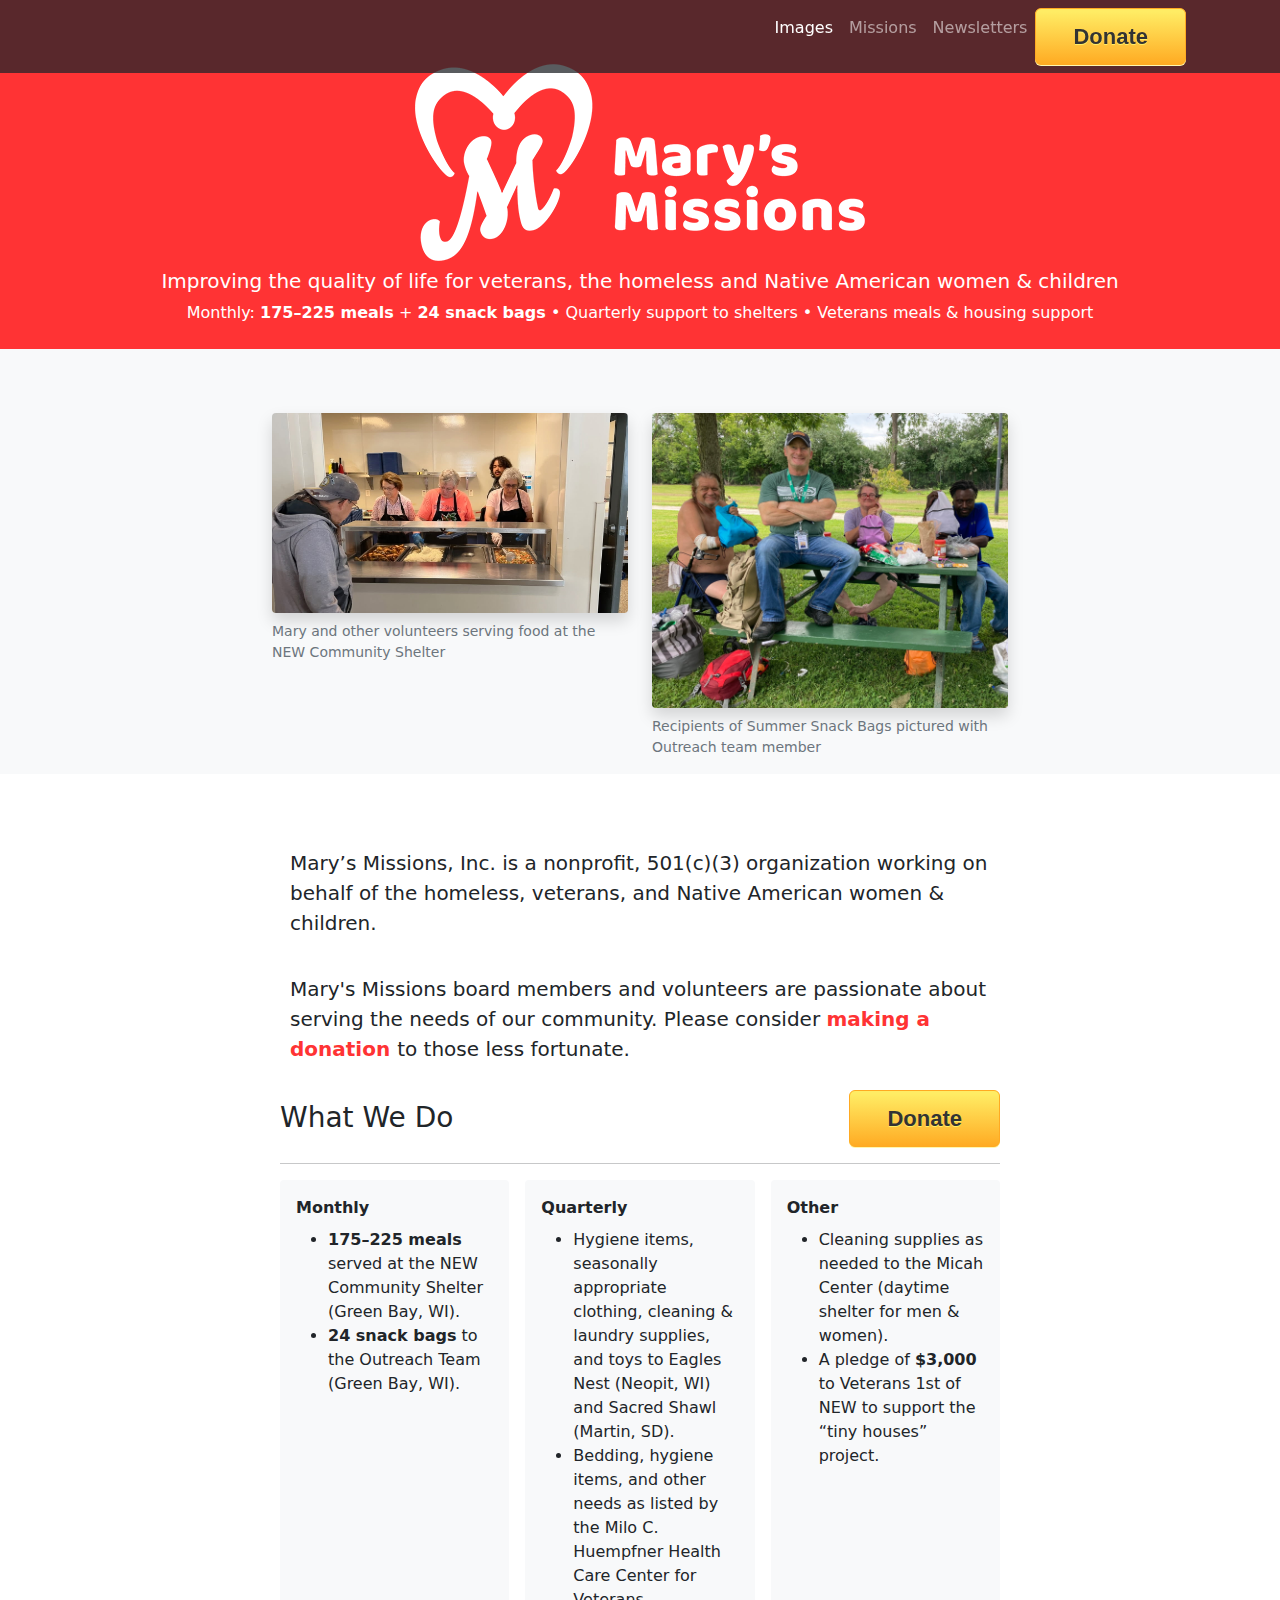
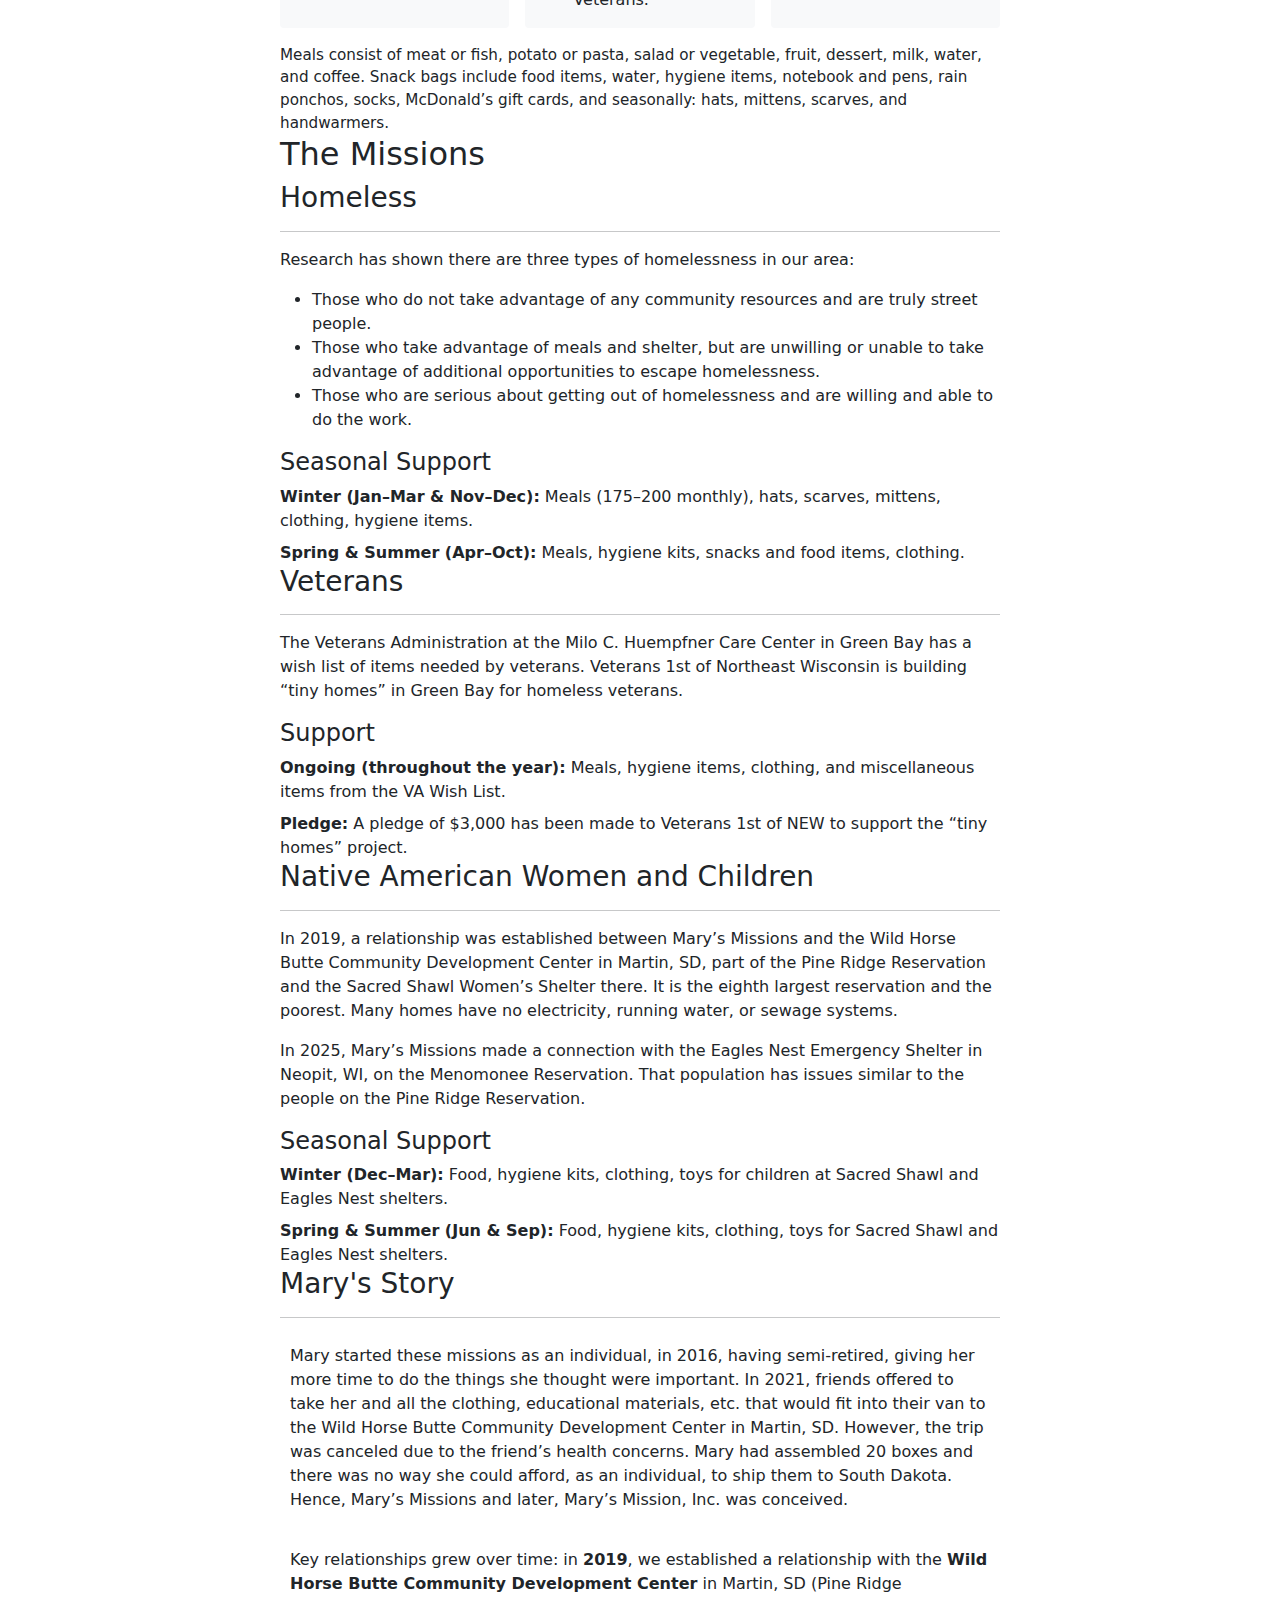
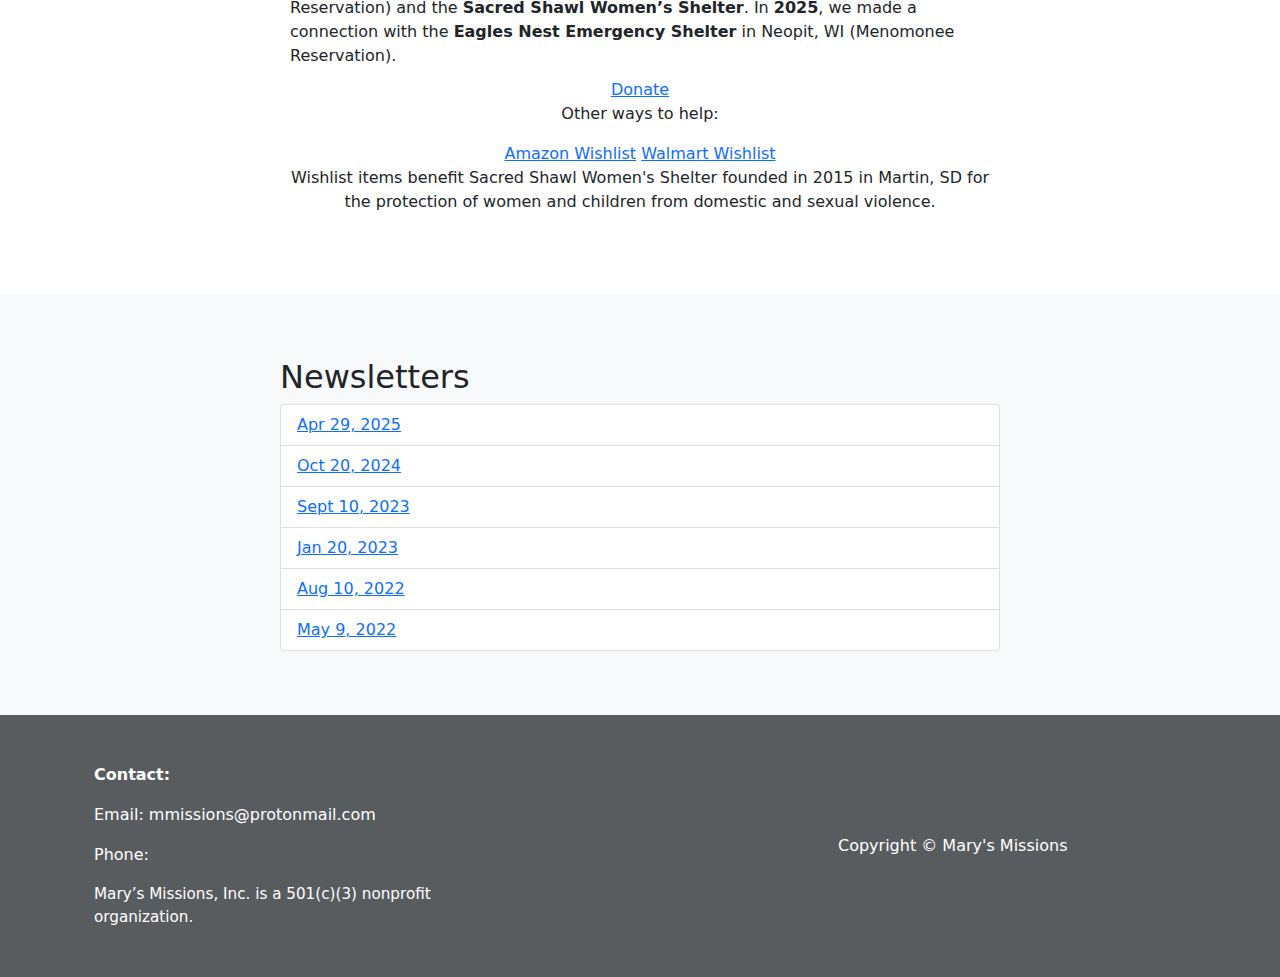
<file: index.html>
<!DOCTYPE html>
<html lang="en">
  <head>
    <meta charset="utf-8" />
    <meta name="viewport" content="width=device-width, initial-scale=1, shrink-to-fit=no" />
    <meta
      name="description"
      content="Improving the quality of life for veterans, the homeless and Native American women & children"
    />
    <title>Mary's Missions</title>
    <link rel="icon" type="image/x-icon" href="images/favicon.ico" />
    <!-- Core theme CSS (includes Bootstrap)-->
    <link href="css/styles.css" rel="stylesheet" />
  </head>
  <body id="page-top">
    <!-- Navigation-->
    <nav class="navbar navbar-expand-lg navbar-dark bg-dark fixed-top" id="mainNav">
      <div class="container px-4">
        <button
          class="navbar-toggler ms-auto"
          type="button"
          data-bs-toggle="collapse"
          data-bs-target="#navbarResponsive"
          aria-controls="navbarResponsive"
          aria-expanded="false"
          aria-label="Toggle navigation"
        >
          <span class="navbar-toggler-icon"></span>
        </button>
        <div class="collapse navbar-collapse" id="navbarResponsive">
          <ul class="navbar-nav text-end ms-auto">
            <li class="nav-item"><a class="nav-link" href="#images">Images</a></li>
            <li class="nav-item"><a class="nav-link" href="#missions">Missions</a></li>
            <li class="nav-item"><a class="nav-link" href="#newsletters">Newsletters</a></li>
            <li class="nav-item">
              <a
                href="https://www.paypal.com/donate/?hosted_button_id=6MADBJJNR4MZS"
                class="donateBtn"
                target="_blank"
                rel="noopener noreferrer"
                >Donate</a
              >
            </li>
          </ul>
        </div>
      </div>
    </nav>

    <!-- Header-->
    <header class="text-white" style="background-color: #ff3334">
      <div class="container px-4 text-center">
        <picture>
          <source srcset="images/v_logo_t.png" media="(max-width: 600px)" />
          <source srcset="images/h_logo_t.png" />
          <img src="images/h_logo_t.png" class="pb-2" alt="Mary's Missions logo" />
        </picture>

        <h1 class="lead">
          Improving the quality of life for veterans, the homeless and Native American women &amp; children
        </h1>

        <!-- Quick impact strip -->
        <p class="mb-0 mt-2" style="font-size: 1rem;">
          Monthly: <strong>175–225 meals</strong> + <strong>24 snack bags</strong> • Quarterly support to shelters • Veterans meals & housing support
        </p>
      </div>
    </header>

    <!-- Images section -->
    <section class="bg-light pb-0" id="images">
      <div class="container">
        <div class="row justify-content-center">
          <div class="col-md-2"></div>

          <div class="col-md-4">
            <figure class="figure">
              <img
  src="images/volunteers.jpg"
  class="shadow figure-img img-fluid rounded fixed-img"
  alt="Mary and other volunteers serving food at the NEW Community Shelter"
/>

              <figcaption class="figure-caption">
                Mary and other volunteers serving food at the NEW Community Shelter
              </figcaption>
            </figure>
          </div>

          <div class="col-md-4">
            <figure class="figure">
				 <img
				  src="images/recipient-snackbag.jpg"
				  class="shadow figure-img img-fluid rounded fixed-img"
				  alt="Recipients of summer snack bags with an outreach team member"
				/>
              <figcaption class="figure-caption">
                Recipients of Summer Snack Bags pictured with Outreach team member
              </figcaption>
            </figure>
          </div>

          <div class="col-md-2"></div>
        </div>
      </div>
    </section>

    <!-- Missions section-->
    <section id="missions">
      <div class="container px-4">
        <div class="row gx-4 justify-content-center">
          <div class="col-lg-8">

            <p class="lead" style="padding: 10px">
              Mary’s Missions, Inc. is a nonprofit, 501(c)(3) organization working on behalf of the homeless,
              veterans, and Native American women &amp; children.
            </p>

            <p class="lead" style="padding: 10px;">
                  Mary's Missions board members and volunteers are passionate about serving the needs of our community.
                  Please consider
                  <a
                    href="https://www.paypal.com/donate/?hosted_button_id=6MADBJJNR4MZS"
                    style="color:#ff3334; text-decoration:none; font-weight:600;"
                    target="_blank"
                    rel="noopener noreferrer"
                  >
                    making a donation
                  </a>
                  to those less fortunate.
                </p>


            <!-- Quick Read / What We Do (skim-first) -->
            <div class="mission-card">
              <div class="d-flex justify-content-between align-items-center flex-wrap gap-2">
                <h3 class="mb-0">What We Do</h3>
                <a
                  href="https://www.paypal.com/donate/?hosted_button_id=6MADBJJNR4MZS"
                  class="donateBtn"
                  target="_blank"
                  rel="noopener noreferrer"
                  >Donate</a
                >
              </div>
              <hr />

              <div class="row g-3">
                <div class="col-md-4">
                  <div class="p-3 h-100 bg-light rounded">
                    <p class="mb-2"><strong>Monthly</strong></p>
                    <ul class="mb-0">
                      <li><strong>175–225 meals</strong> served at the NEW Community Shelter (Green Bay, WI).</li>
                      <li><strong>24 snack bags</strong> to the Outreach Team (Green Bay, WI).</li>
                    </ul>
                  </div>
                </div>

                <div class="col-md-4">
                  <div class="p-3 h-100 bg-light rounded">
                    <p class="mb-2"><strong>Quarterly</strong></p>
                    <ul class="mb-0">
                      <li>Hygiene items, seasonally appropriate clothing, cleaning &amp; laundry supplies, and toys to Eagles Nest (Neopit, WI) and Sacred Shawl (Martin, SD).</li>
                      <li>Bedding, hygiene items, and other needs as listed by the Milo C. Huempfner Health Care Center for Veterans.</li>
                    </ul>
                  </div>
                </div>

                <div class="col-md-4">
                  <div class="p-3 h-100 bg-light rounded">
                    <p class="mb-2"><strong>Other</strong></p>
                    <ul class="mb-0">
                      <li>Cleaning supplies as needed to the Micah Center (daytime shelter for men &amp; women).</li>
                      <li>A pledge of <strong>$3,000</strong> to Veterans 1st of NEW to support the “tiny houses” project.</li>
                    </ul>
                  </div>
                </div>
              </div>

              <p class="mt-3 mb-0" style="font-size: 0.95rem;">
                Meals consist of meat or fish, potato or pasta, salad or vegetable, fruit, dessert, milk, water, and coffee.
                Snack bags include food items, water, hygiene items, notebook and pens, rain ponchos, socks, McDonald’s gift cards, and seasonally: hats, mittens, scarves, and handwarmers.
              </p>
            </div>

            <h2>The Missions</h2>
            <!-- Homeless -->
            <div class="mission-card">
              <h3><i class="bi bi-house-fill"></i> Homeless <span style="font-weight: normal;"></span></h3>
              <hr />

              <p>Research has shown there are three types of homelessness in our area:</p>
              <ul>
                <li>Those who do not take advantage of any community resources and are truly street people.</li>
                <li>Those who take advantage of meals and shelter, but are unwilling or unable to take advantage of additional opportunities to escape homelessness.</li>
                <li>Those who are serious about getting out of homelessness and are willing and able to do the work.</li>
              </ul>

              <h4>Seasonal Support</h4>
              <p class="mb-2"><strong>Winter (Jan–Mar &amp; Nov–Dec):</strong> Meals (175–200 monthly), hats, scarves, mittens, clothing, hygiene items.</p>
              <p class="mb-0"><strong>Spring &amp; Summer (Apr–Oct):</strong> Meals, hygiene kits, snacks and food items, clothing.</p>
            </div>

            <!-- Veterans -->
            <div class="mission-card">
              <h3><i class="bi bi-person-badge-fill"></i> Veterans</h3>
              <hr />

              <p class="mb-3">
                The Veterans Administration at the Milo C. Huempfner Care Center in Green Bay has a wish list of items needed by veterans.
                Veterans 1st of Northeast Wisconsin is building “tiny homes” in Green Bay for homeless veterans.
              </p>

              <h4>Support</h4>
              <p class="mb-2"><strong>Ongoing (throughout the year):</strong> Meals, hygiene items, clothing, and miscellaneous items from the VA Wish List.</p>
              <p class="mb-0"><strong>Pledge:</strong> A pledge of $3,000 has been made to Veterans 1st of NEW to support the “tiny homes” project.</p>

            </div>

            <!-- Native American Women and Children -->
            <div class="mission-card">
              <h3><i class="bi bi-heart-fill"></i> Native American Women and Children <span style="font-weight: normal;"></span></h3>
              <hr />

              <p>
                In 2019, a relationship was established between Mary’s Missions and the Wild Horse Butte Community Development Center in Martin, SD,
                part of the Pine Ridge Reservation and the Sacred Shawl Women’s Shelter there. It is the eighth largest reservation and the poorest.
                Many homes have no electricity, running water, or sewage systems.
              </p>

              <p class="mb-3">
                In 2025, Mary’s Missions made a connection with the Eagles Nest Emergency Shelter in Neopit, WI, on the Menomonee Reservation.
                That population has issues similar to the people on the Pine Ridge Reservation.
              </p>

              <h4>Seasonal Support</h4>
              <p class="mb-2"><strong>Winter (Dec–Mar):</strong> Food, hygiene kits, clothing, toys for children at Sacred Shawl and Eagles Nest shelters.</p>
              <p class="mb-0"><strong>Spring &amp; Summer (Jun &amp; Sep):</strong> Food, hygiene kits, clothing, toys for Sacred Shawl and Eagles Nest shelters.</p>
            </div>

            <!-- Mary's Story -->
            <div class="mission-card">
              <h3>Mary's Story</h3>
              <hr />

              <p style="padding: 10px;">
                Mary started these missions as an individual, in 2016, having semi-retired, giving her more time
to do the things she thought were important. In 2021, friends offered to take her and all the
clothing, educational materials, etc. that would fit into their van to the Wild Horse Butte
Community Development Center in Martin, SD. However, the trip was canceled due to the
friend’s health concerns. Mary had assembled 20 boxes and there was no way she could afford,
as an individual, to ship them to South Dakota. Hence, Mary’s Missions and later, Mary’s
Mission, Inc. was conceived.
              </p>

              <p style="padding: 10px;" class="mb-0">
                Key relationships grew over time: in <strong>2019</strong>, we established a relationship with the
                <strong>Wild Horse Butte Community Development Center</strong> in Martin, SD (Pine Ridge Reservation) and the
                <strong>Sacred Shawl Women’s Shelter</strong>. In <strong>2025</strong>, we made a connection with the
                <strong>Eagles Nest Emergency Shelter</strong> in Neopit, WI (Menomonee Reservation).
              </p>
            </div>

          </div>
        </div>
      </div>

      <div class="container px-4">
        <div class="row gx-4 justify-content-center">
          <div class="col-lg-8 text-center">
            <!-- Donate Button -->
            <a
              href="https://www.paypal.com/donate/?hosted_button_id=6MADBJJNR4MZS"
              class="bigdonateBtn"
              target="_blank"
              rel="noopener noreferrer"
              >Donate</a
            >

            <!-- Caption for other ways to help -->
            <p class="caption-help">Other ways to help:</p>

            <!-- Wishlist Buttons Container -->
            <div class="wishlist-btn-container">
              <!-- Amazon Wishlist Button -->
              <a
                href="https://www.amazon.com/hz/wishlist/ls/244W934XUDQ1N"
                class="wishlistBtn amazon"
                target="_blank"
                rel="noopener noreferrer"
                >Amazon Wishlist</a
              >
              <a
                href="https://www.walmart.com/registry/RR/2d42625e-af4d-4bcf-ad58-a68489e9f64a"
                class="wishlistBtn walmart"
                target="_blank"
                rel="noopener noreferrer"
                >Walmart Wishlist</a
              >
            </div>

            <!-- Wishlists Captions -->
            <p class="wishlist-caption">
              Wishlist items benefit Sacred Shawl Women's Shelter founded in 2015 in Martin, SD for the protection of women and children from domestic and sexual violence.
            </p>
          </div>
        </div>
      </div>
    </section>

    <!-- Newsletter section-->
    <section class="bg-light" id="newsletters">
      <div class="container px-4">
        <div class="row gx-4 justify-content-center">
          <div class="col-lg-8">
            <h2>Newsletters</h2>
            <ul class="list-group">
              <li class="list-group-item list-group-item-action">
                <a href="letters/2025_04_29.pdf" target="_blank" rel="noopener noreferrer">Apr 29, 2025</a>
              </li>
              <li class="list-group-item list-group-item-action">
                <a href="letters/2024_10_20.pdf" target="_blank" rel="noopener noreferrer">Oct 20, 2024</a>
              </li>
              <li class="list-group-item list-group-item-action">
                <a href="letters/2023_09_10.pdf" target="_blank" rel="noopener noreferrer">Sept 10, 2023</a>
              </li>
              <li class="list-group-item list-group-item-action">
                <a href="letters/2023_01_20.pdf" target="_blank" rel="noopener noreferrer">Jan 20, 2023</a>
              </li>
              <li class="list-group-item list-group-item-action">
                <a href="letters/2022_08_10.pdf" target="_blank" rel="noopener noreferrer">Aug 10, 2022</a>
              </li>
              <li class="list-group-item list-group-item-action">
                <a href="letters/2022_05_09.pdf" target="_blank" rel="noopener noreferrer">May 9, 2022</a>
              </li>
            </ul>
          </div>
        </div>
      </div>
    </section>

    <!-- Footer-->
    <footer class="py-5 bg-dark">
      <div class="container px-4">
        <div class="row align-items-center">
          <div class="col-md-4 m-0 text-white">
            <p class="font-weight-bold"><strong>Contact:</strong></p>
            <p>Email: mmissions@protonmail.com</p>
            <p>Phone: <span id="phone1"></span><span id="phone2"></span><span id="phone3"></span></p>
            <p class="mb-0" style="font-size: 0.95rem;">Mary’s Missions, Inc. is a 501(c)(3) nonprofit organization.</p>
          </div>
          <div class="col-md-4"></div>

          <div class="col-md-4 m-0 align-items-center text-white">
            <span>Copyright &copy; Mary's Missions</span>
          </div>
        </div>
      </div>
    </footer>

    <!-- Bootstrap core JS-->
    <script src="https://cdn.jsdelivr.net/npm/bootstrap@5.1.3/dist/js/bootstrap.bundle.min.js"></script>
    <!-- Core theme JS-->
    <script src="js/scripts.js"></script>
  </body>
</html>
</file>
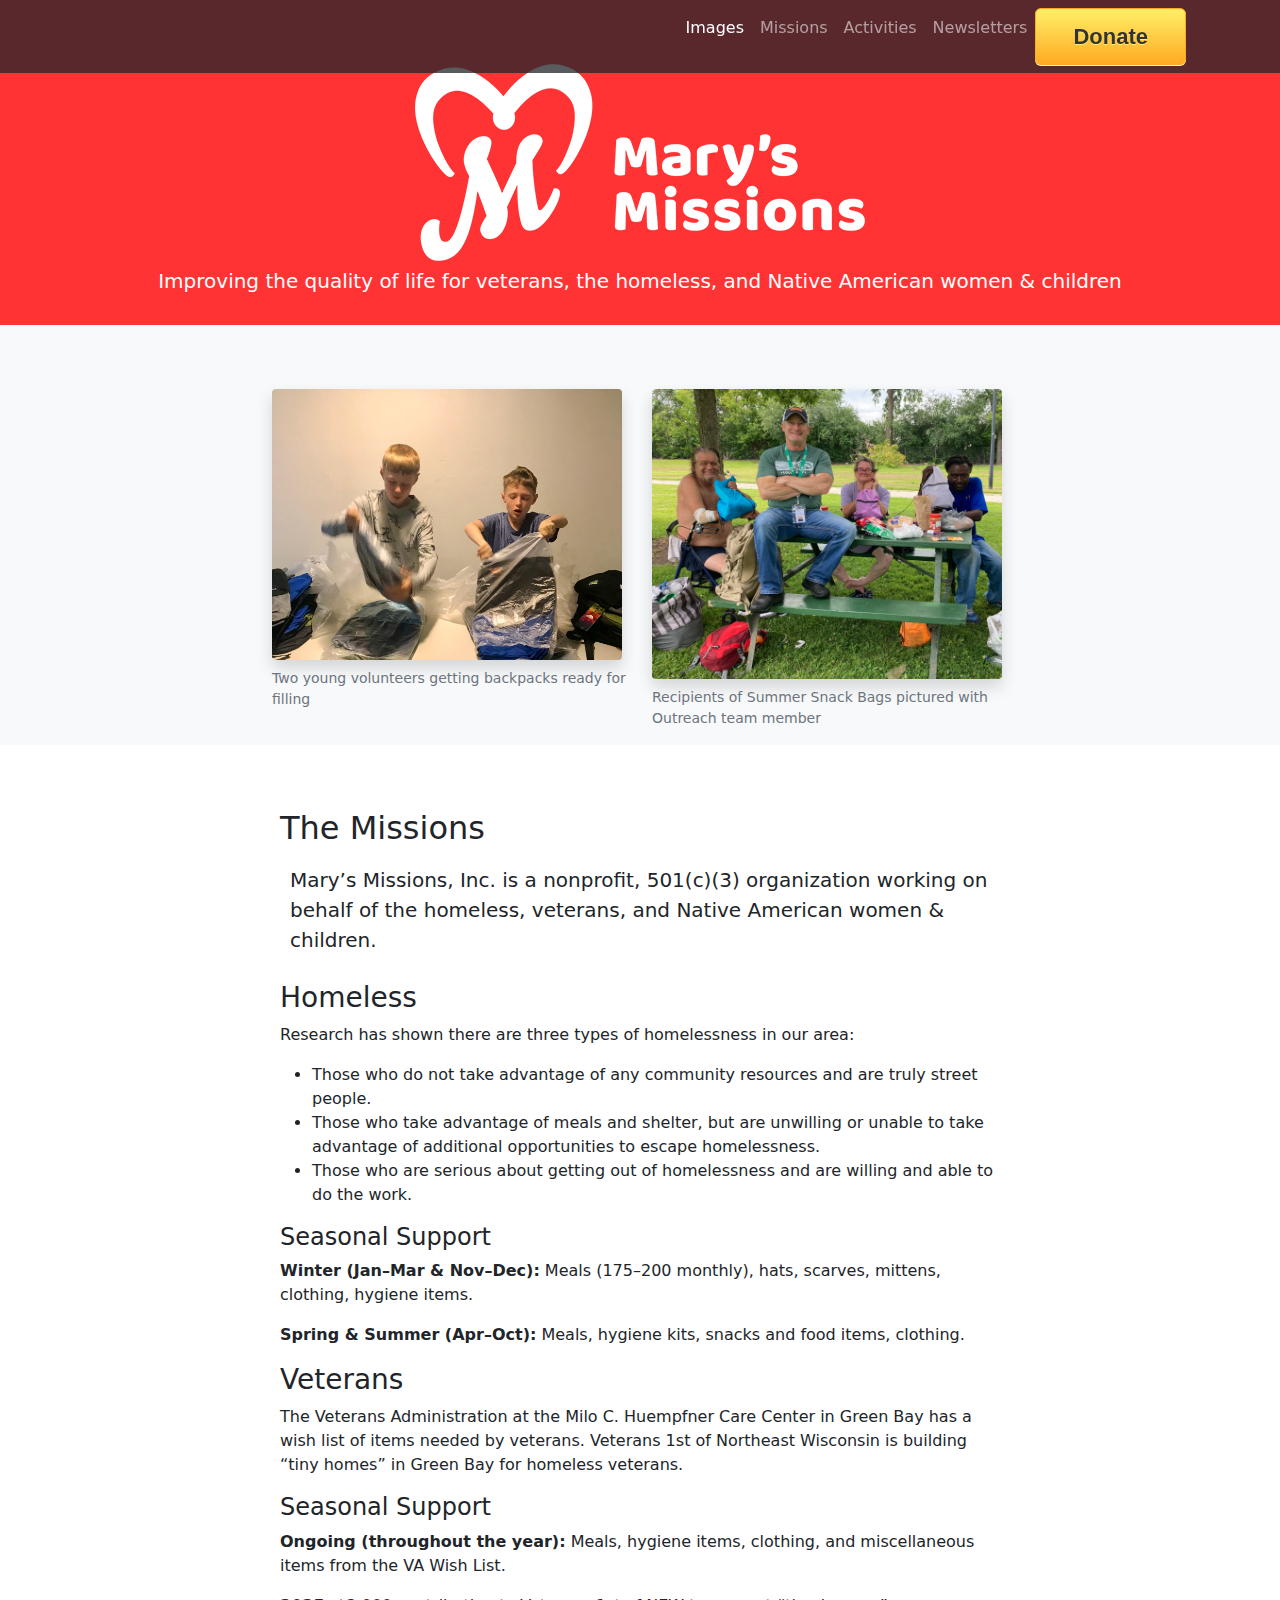
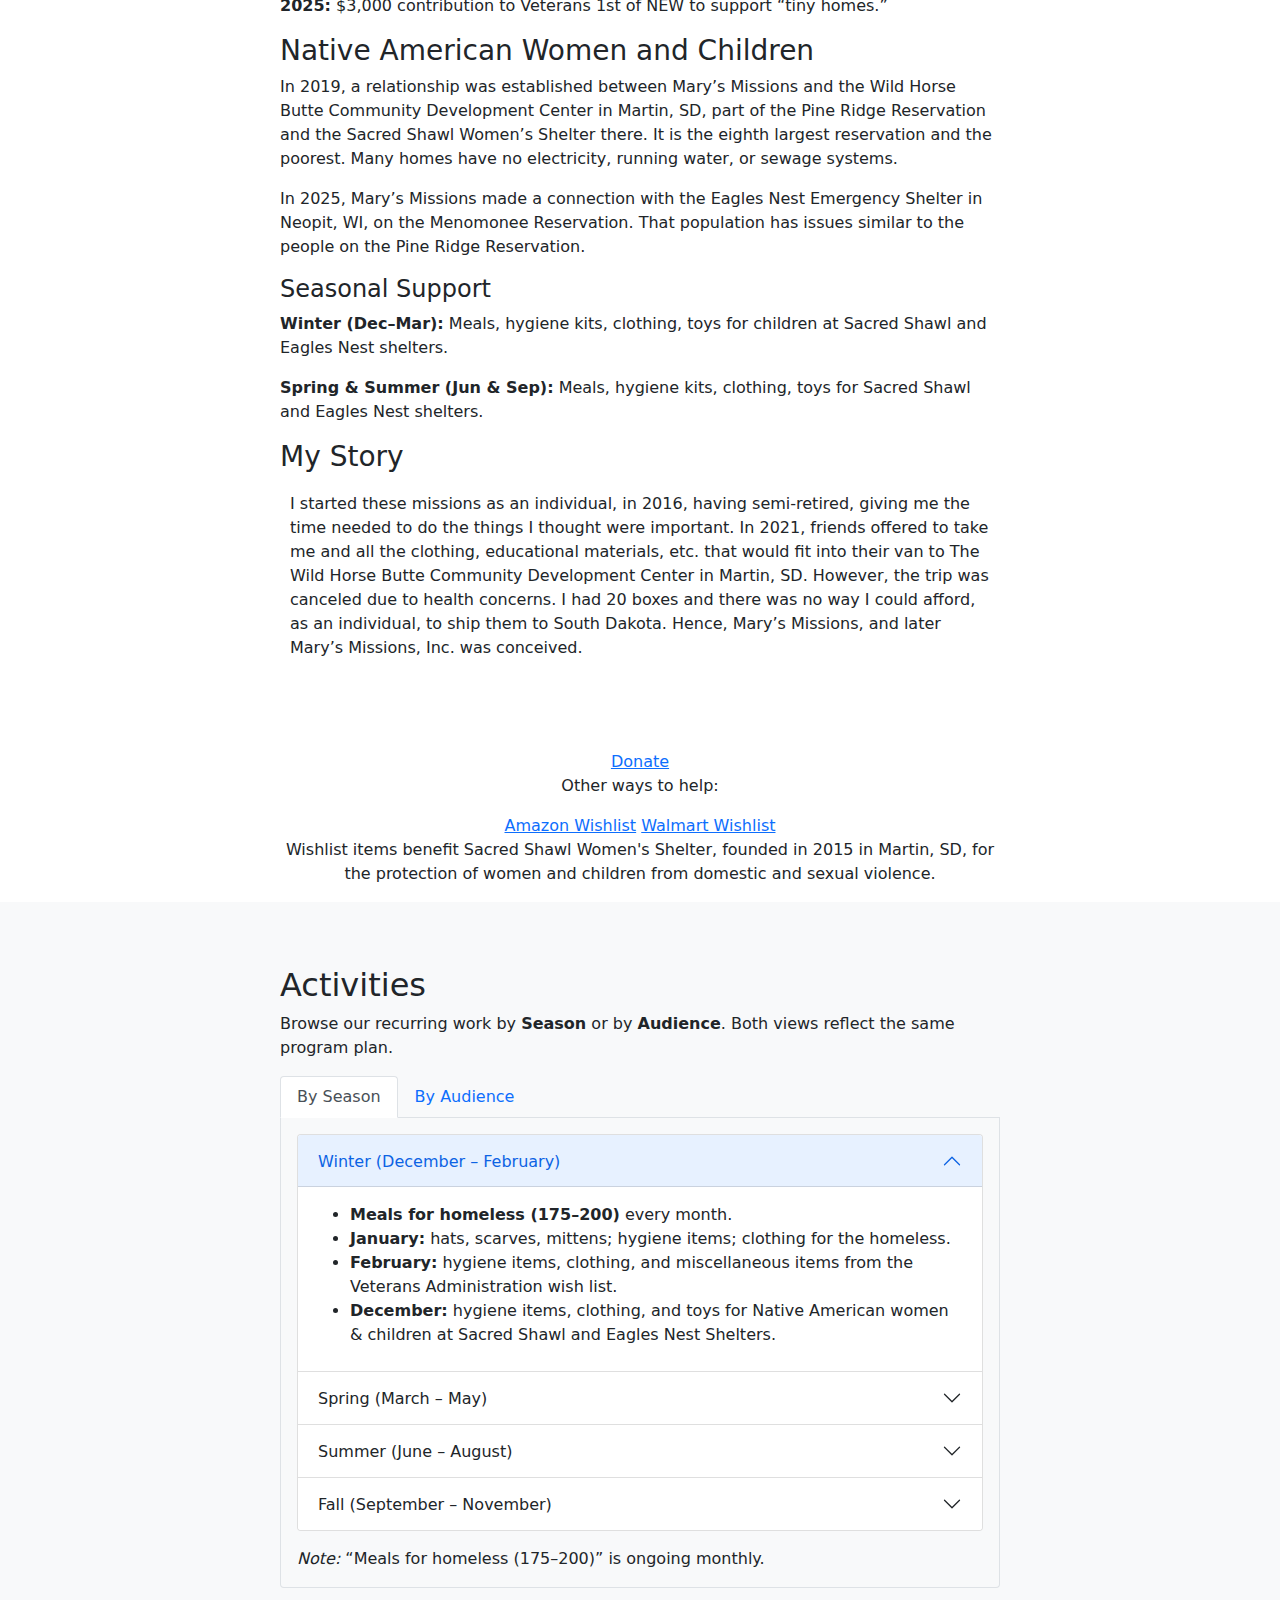
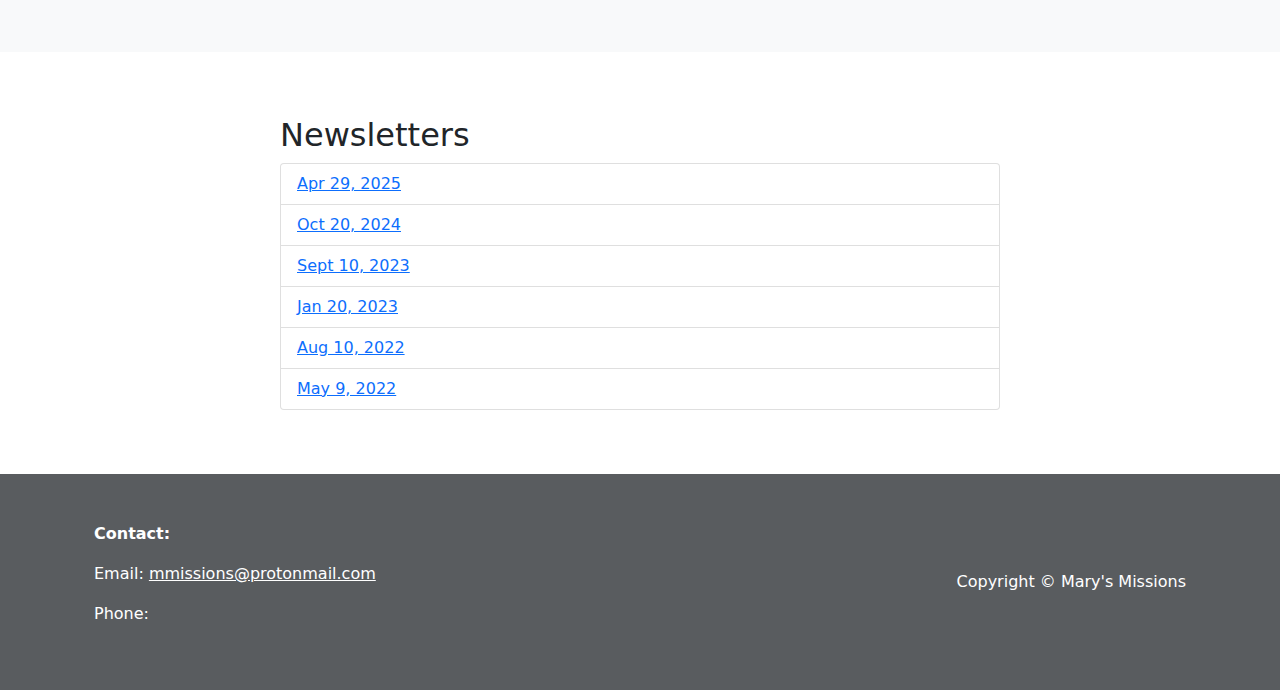
<file: one.html>
<!DOCTYPE html>
<html lang="en">
  <head>
    <meta charset="utf-8" />
    <meta name="viewport" content="width=device-width, initial-scale=1, shrink-to-fit=no" />
    <meta name="description" content="Improving the quality of life for veterans, the homeless, and Native American women &amp; children" />
    <title>Mary's Missions</title>
    <link rel="icon" type="image/x-icon" href="images/favicon.ico" />
    <!-- Core theme CSS (includes Bootstrap) -->
    <link href="css/styles.css" rel="stylesheet" />
  </head>
  <body id="page-top">
    <!-- Navigation -->
    <nav class="navbar navbar-expand-lg navbar-dark bg-dark fixed-top" id="mainNav" aria-label="Primary">
      <div class="container px-4">
        <button class="navbar-toggler ms-auto" type="button" data-bs-toggle="collapse" data-bs-target="#navbarResponsive" aria-controls="navbarResponsive" aria-expanded="false" aria-label="Toggle navigation">
          <span class="navbar-toggler-icon"></span>
        </button>
        <div class="collapse navbar-collapse" id="navbarResponsive">
          <ul class="navbar-nav text-end ms-auto">
            <li class="nav-item"><a class="nav-link" href="#images">Images</a></li>
            <li class="nav-item"><a class="nav-link" href="#missions">Missions</a></li>
            <li class="nav-item"><a class="nav-link" href="#activities">Activities</a></li>
            <li class="nav-item"><a class="nav-link" href="#newsletters">Newsletters</a></li>
            <li class="nav-item">
              <a href="https://www.paypal.com/donate/?hosted_button_id=6MADBJJNR4MZS" class="donateBtn" target="_blank" rel="noopener">Donate</a>
            </li>
          </ul>
        </div>
      </div>
    </nav>

    <!-- Header -->
    <header class="text-white" style="background-color: #ff3334;">
      <div class="container px-4 text-center">
        <picture>
          <source srcset="images/v_logo_t.png" media="(max-width: 600px)">
          <source srcset="images/h_logo_t.png">
          <img src="images/h_logo_t.png" class="pb-2" alt="Mary's Missions logo" />
        </picture>
        <h1 class="lead">Improving the quality of life for veterans, the homeless, and Native American women &amp; children</h1>
      </div>
    </header>

    <!-- Images section -->
    <section class="bg-light pb-0" id="images" aria-label="Images">
      <div class="container">
        <div class="row justify-content-center">
          <div class="col-md-2"></div>

          <div class="col-md-4">
            <figure class="figure">
              <img src="images/boys-backpacks.jpg" class="shadow figure-img img-fluid rounded" width="350" alt="Two young volunteers getting backpacks ready for filling">
              <figcaption class="figure-caption">Two young volunteers getting backpacks ready for filling</figcaption>
            </figure>
          </div>

          <div class="col-md-4">
            <figure class="figure">
              <img src="images/recipient-snackbag.jpg" class="shadow figure-img img-fluid rounded" width="350" alt="Recipients of Summer Snack Bags with an Outreach team member">
              <figcaption class="figure-caption">Recipients of Summer Snack Bags pictured with Outreach team member</figcaption>
            </figure>
          </div>

          <div class="col-md-2"></div>
        </div>
      </div>
    </section>

    <!-- Missions section -->
<section id="missions">
  <div class="container px-4">
    <div class="row gx-4 justify-content-center">
      <div class="col-lg-8">

        <h2>The Missions</h2>
        <p class="lead" style="padding: 10px">
          Mary’s Missions, Inc. is a nonprofit, 501(c)(3) organization working on behalf of the homeless, veterans, and Native American women &amp; children.
        </p>

        <!-- Homeless -->
        <div class="mission-card">
          <h3><i class="bi bi-house-fill"></i> Homeless</h3>

          <p>Research has shown there are three types of homelessness in our area:</p>
          <ul>
            <li>Those who do not take advantage of any community resources and are truly street people.</li>
            <li>Those who take advantage of meals and shelter, but are unwilling or unable to take advantage of additional opportunities to escape homelessness.</li>
            <li>Those who are serious about getting out of homelessness and are willing and able to do the work.</li>
          </ul>

          <h4>Seasonal Support</h4>
          <p><strong>Winter (Jan–Mar &amp; Nov–Dec):</strong> Meals (175–200 monthly), hats, scarves, mittens, clothing, hygiene items.</p>
          <p><strong>Spring &amp; Summer (Apr–Oct):</strong> Meals, hygiene kits, snacks and food items, clothing.</p>
        </div>

        <!-- Veterans -->
        <div class="mission-card">
          <h3><i class="bi bi-person-badge-fill"></i> Veterans</h3>

          <p>
            The Veterans Administration at the Milo C. Huempfner Care Center in Green Bay has a wish list of items needed by veterans.
            Veterans 1st of Northeast Wisconsin is building “tiny homes” in Green Bay for homeless veterans.
          </p>

          <h4>Seasonal Support</h4>
          <p><strong>Ongoing (throughout the year):</strong> Meals, hygiene items, clothing, and miscellaneous items from the VA Wish List.</p>
          <p><strong>2025:</strong> $3,000 contribution to Veterans 1st of NEW to support “tiny homes.”</p>
        </div>

        <!-- Native American Women and Children -->
        <div class="mission-card">
          <h3><i class="bi bi-heart-fill"></i> Native American Women and Children</h3>

          <p>
            In 2019, a relationship was established between Mary’s Missions and the Wild Horse Butte Community Development Center in Martin, SD,
            part of the Pine Ridge Reservation and the Sacred Shawl Women’s Shelter there. It is the eighth largest reservation and the poorest.
            Many homes have no electricity, running water, or sewage systems.
          </p>

          <p>
            In 2025, Mary’s Missions made a connection with the Eagles Nest Emergency Shelter in Neopit, WI,
            on the Menomonee Reservation. That population has issues similar to the people on the Pine Ridge Reservation.
          </p>

          <h4>Seasonal Support</h4>
          <p><strong>Winter (Dec–Mar):</strong> Meals, hygiene kits, clothing, toys for children at Sacred Shawl and Eagles Nest shelters.</p>
          <p><strong>Spring &amp; Summer (Jun &amp; Sep):</strong> Meals, hygiene kits, clothing, toys for Sacred Shawl and Eagles Nest shelters.</p>
        </div>

        <!-- My Story -->
        <h3>My Story</h3>
        <p style="padding: 10px;">
          I started these missions as an individual, in 2016, having semi-retired, giving me the time needed to do the things I thought were important.
          In 2021, friends offered to take me and all the clothing, educational materials, etc. that would fit into their van to
          The Wild Horse Butte Community Development Center in Martin, SD. However, the trip was canceled due to health concerns.
          I had 20 boxes and there was no way I could afford, as an individual, to ship them to South Dakota.
          Hence, Mary’s Missions, and later Mary’s Missions, Inc. was conceived.
        </p>

      </div>
    </div>
  </div>
</section>

          </div>
        </div>
      </div>

      <!-- Donate / Wishlist block -->
      <div class="container px-4">
        <div class="row gx-4 justify-content-center">
          <div class="col-lg-8 text-center">
            <a href="https://www.paypal.com/donate/?hosted_button_id=6MADBJJNR4MZS" class="bigdonateBtn" target="_blank" rel="noopener">Donate</a>
            <p class="caption-help">Other ways to help:</p>
            <div class="wishlist-btn-container">
              <a href="https://www.amazon.com/hz/wishlist/ls/244W934XUDQ1N" class="wishlistBtn amazon" target="_blank" rel="noopener">Amazon Wishlist</a>
              <a href="https://www.walmart.com/registry/RR/2d42625e-af4d-4bcf-ad58-a68489e9f64a" class="wishlistBtn walmart" target="_blank" rel="noopener">Walmart Wishlist</a>
            </div>
            <p class="wishlist-caption">
              Wishlist items benefit Sacred Shawl Women's Shelter, founded in 2015 in Martin, SD, for the protection of women and children from domestic and sexual violence.
            </p>
          </div>
        </div>
      </div>
    </section>

    <!-- Activities (Season & Audience views) -->
    <section class="bg-light" id="activities" aria-label="Activities">
      <div class="container px-4">
        <div class="row gx-4 justify-content-center">
          <div class="col-lg-8">
            <h2>Activities</h2>
            <p class="mb-3">Browse our recurring work by <strong>Season</strong> or by <strong>Audience</strong>. Both views reflect the same program plan.</p>

            <!-- Tabs -->
            <ul class="nav nav-tabs" id="activitiesTabs" role="tablist">
              <li class="nav-item" role="presentation">
                <button class="nav-link active" id="by-season-tab" data-bs-toggle="tab" data-bs-target="#by-season" type="button" role="tab" aria-controls="by-season" aria-selected="true">By Season</button>
              </li>
              <li class="nav-item" role="presentation">
                <button class="nav-link" id="by-audience-tab" data-bs-toggle="tab" data-bs-target="#by-audience" type="button" role="tab" aria-controls="by-audience" aria-selected="false">By Audience</button>
              </li>
            </ul>

            <div class="tab-content border border-top-0 p-3 rounded-bottom" id="activitiesTabsContent">

              <!-- By Season -->
              <div class="tab-pane fade show active" id="by-season" role="tabpanel" aria-labelledby="by-season-tab">
                <div class="accordion" id="seasonAccordion">
                  <!-- Winter -->
                  <div class="accordion-item">
                    <h2 class="accordion-header" id="winterHeading">
                      <button class="accordion-button" type="button" data-bs-toggle="collapse" data-bs-target="#winterCollapse" aria-expanded="true" aria-controls="winterCollapse">
                        Winter (December – February)
                      </button>
                    </h2>
                    <div id="winterCollapse" class="accordion-collapse collapse show" aria-labelledby="winterHeading" data-bs-parent="#seasonAccordion">
                      <div class="accordion-body">
                        <ul class="mb-2">
                          <li><strong>Meals for homeless (175–200)</strong> every month.</li>
                          <li><strong>January:</strong> hats, scarves, mittens; hygiene items; clothing for the homeless.</li>
                          <li><strong>February:</strong> hygiene items, clothing, and miscellaneous items from the Veterans Administration wish list.</li>
                          <li><strong>December:</strong> hygiene items, clothing, and toys for Native American women &amp; children at Sacred Shawl and Eagles Nest Shelters.</li>
                        </ul>
                      </div>
                    </div>
                  </div>
                  <!-- Spring -->
                  <div class="accordion-item">
                    <h2 class="accordion-header" id="springHeading">
                      <button class="accordion-button collapsed" type="button" data-bs-toggle="collapse" data-bs-target="#springCollapse" aria-expanded="false" aria-controls="springCollapse">
                        Spring (March – May)
                      </button>
                    </h2>
                    <div id="springCollapse" class="accordion-collapse collapse" aria-labelledby="springHeading" data-bs-parent="#seasonAccordion">
                      <div class="accordion-body">
                        <ul class="mb-2">
                          <li><strong>Meals for homeless (175–200)</strong> every month.</li>
                          <li><strong>March:</strong> hygiene items, clothing, toys for Native American women &amp; children at Sacred Shawl and Eagles Nest Shelters.</li>
                          <li><strong>April:</strong> snacks and food items plus hygiene items for the homeless.</li>
                          <li><strong>May:</strong> hygiene items, clothing, and miscellaneous items from the Veterans Administration wish list.</li>
                        </ul>
                      </div>
                    </div>
                  </div>
                  <!-- Summer -->
                  <div class="accordion-item">
                    <h2 class="accordion-header" id="summerHeading">
                      <button class="accordion-button collapsed" type="button" data-bs-toggle="collapse" data-bs-target="#summerCollapse" aria-expanded="false" aria-controls="summerCollapse">
                        Summer (June – August)
                      </button>
                    </h2>
                    <div id="summerCollapse" class="accordion-collapse collapse" aria-labelledby="summerHeading" data-bs-parent="#seasonAccordion">
                      <div class="accordion-body">
                        <ul class="mb-2">
                          <li><strong>Meals for homeless (175–200)</strong> every month.</li>
                          <li><strong>June:</strong> hygiene items, clothing, toys for Native American women &amp; children at Sacred Shawl and Eagles Nest Shelters.</li>
                          <li><strong>July:</strong> snacks and food items plus hygiene items for the homeless.</li>
                          <li><strong>August:</strong> hygiene items, clothing, and miscellaneous items from the Veterans Administration wish list.</li>
                        </ul>
                      </div>
                    </div>
                  </div>
                  <!-- Fall -->
                  <div class="accordion-item">
                    <h2 class="accordion-header" id="fallHeading">
                      <button class="accordion-button collapsed" type="button" data-bs-toggle="collapse" data-bs-target="#fallCollapse" aria-expanded="false" aria-controls="fallCollapse">
                        Fall (September – November)
                      </button>
                    </h2>
                    <div id="fallCollapse" class="accordion-collapse collapse" aria-labelledby="fallHeading" data-bs-parent="#seasonAccordion">
                      <div class="accordion-body">
                        <ul class="mb-2">
                          <li><strong>Meals for homeless (175–200)</strong> every month.</li>
                          <li><strong>September:</strong> hygiene items, clothing, toys for Native American women &amp; children at Sacred Shawl and Eagles Nest Shelters.</li>
                          <li><strong>October:</strong> hygiene items, clothing, and miscellaneous items from the Veterans Administration wish list.</li>
                          <li><strong>November:</strong> hats, scarves, mittens; hygiene items; clothing for the homeless.</li>
                        </ul>
                      </div>
                    </div>
                  </div>
                </div>
                <p class="mt-3 mb-0"><em>Note:</em> “Meals for homeless (175–200)” is ongoing monthly.</p>
              </div>

              <!-- By Audience -->
              <div class="tab-pane fade" id="by-audience" role="tabpanel" aria-labelledby="by-audience-tab">
                <div class="row g-3">
                  <div class="col-md-12">
                    <div class="card h-100">
                      <div class="card-body">
                        <h5 class="card-title mb-2">Homeless</h5>
                        <ul class="mb-2">
                          <li>Meals (175–200) monthly, year-round.</li>
                          <li>Winter: hats, scarves, mittens; hygiene items; clothing (Jan &amp; Nov).</li>
                          <li>Spring/Fall: snacks &amp; food items plus hygiene items (Apr &amp; Jul).</li>
                          <li>Backpacks (winter) and Snack Bags (summer, since 2022).</li>
                        </ul>
                      </div>
                    </div>
                  </div>
                  <div class="col-md-12">
                    <div class="card h-100">
                      <div class="card-body">
                        <h5 class="card-title mb-2">Veterans</h5>
                        <ul class="mb-2">
                          <li>Monthly: hygiene items, clothing, and items from the VA wish list (Feb, May, Aug, Oct focus months).</li>
                          <li>Annual spring baskets (since 2017) for veterans transitioning to independent living.</li>
                          <li>Kitchen Kits project in development.</li>
                          <li>2025: $3,000 to Veterans 1st NEW supporting “tiny homes.”</li>
                        </ul>
                      </div>
                    </div>
                  </div>
                  <div class="col-md-12">
                    <div class="card h-100">
                      <div class="card-body">
                        <h5 class="card-title mb-2">Native American Women &amp; Children</h5>
                        <ul class="mb-2">
                          <li>Partnerships: Sacred Shawl Women’s Shelter (Pine Ridge, SD) and Eagles Nest Emergency Shelter (Menominee Reservation, WI).</li>
                          <li>Focus months: Mar, Jun, Sep, Dec (toys, clothing, hygiene items, educational materials).</li>
                          <li>Ongoing: respond to urgent needs as identified by partner shelters.</li>
                        </ul>
                      </div>
                    </div>
                  </div>
                </div>
                <p class="mt-3 mb-0"><em>Note:</em> Seasonal emphasis above aligns with the same monthly plan shown in the Season view.</p>
              </div>
            </div>
          </div>
        </div>
      </div>
    </section>

    <!-- Newsletter section -->
    <section id="newsletters" aria-label="Newsletters">
      <div class="container px-4">
        <div class="row gx-4 justify-content-center">
          <div class="col-lg-8">
            <h2>Newsletters</h2>
            <ul class="list-group">
              <li class="list-group-item list-group-item-action">
                <a href="letters/2025_04_29.pdf" target="_blank" rel="noopener">Apr 29, 2025</a>
              </li>
              <li class="list-group-item list-group-item-action">
                <a href="letters/2024_10_20.pdf" target="_blank" rel="noopener">Oct 20, 2024</a>
              </li>
              <li class="list-group-item list-group-item-action">
                <a href="letters/2023_09_10.pdf" target="_blank" rel="noopener">Sept 10, 2023</a>
              </li>
              <li class="list-group-item list-group-item-action">
                <a href="letters/2023_01_20.pdf" target="_blank" rel="noopener">Jan 20, 2023</a>
              </li>
              <li class="list-group-item list-group-item-action">
                <a href="letters/2022_08_10.pdf" target="_blank" rel="noopener">Aug 10, 2022</a>
              </li>
              <li class="list-group-item list-group-item-action">
                <a href="letters/2022_05_09.pdf" target="_blank" rel="noopener">May 9, 2022</a>
              </li>
            </ul>
          </div>
        </div>
      </div>
    </section>

    <!-- Footer -->
    <footer class="py-5 bg-dark">
      <div class="container px-4">
        <div class="row align-items-center">
          <div class="col-md-4 m-0 text-white">
            <p class="font-weight-bold"><strong>Contact:</strong></p>
            <p>Email: <a href="mailto:mmissions@protonmail.com" class="text-white">mmissions@protonmail.com</a></p>
            <p>Phone: <span id="phone1"></span><span id="phone2"></span><span id="phone3"></span></p>
          </div>
          <div class="col-md-4"></div>
          <div class="col-md-4 m-0 align-items-center text-white text-md-end">
            <span>Copyright &copy; Mary&apos;s Missions</span>
          </div>
        </div>
      </div>
    </footer>

    <!-- Bootstrap core JS -->
    <script src="https://cdn.jsdelivr.net/npm/bootstrap@5.1.3/dist/js/bootstrap.bundle.min.js"></script>
    <!-- Core theme JS -->
    <script src="js/scripts.js"></script>
  </body>
</html>
</file>
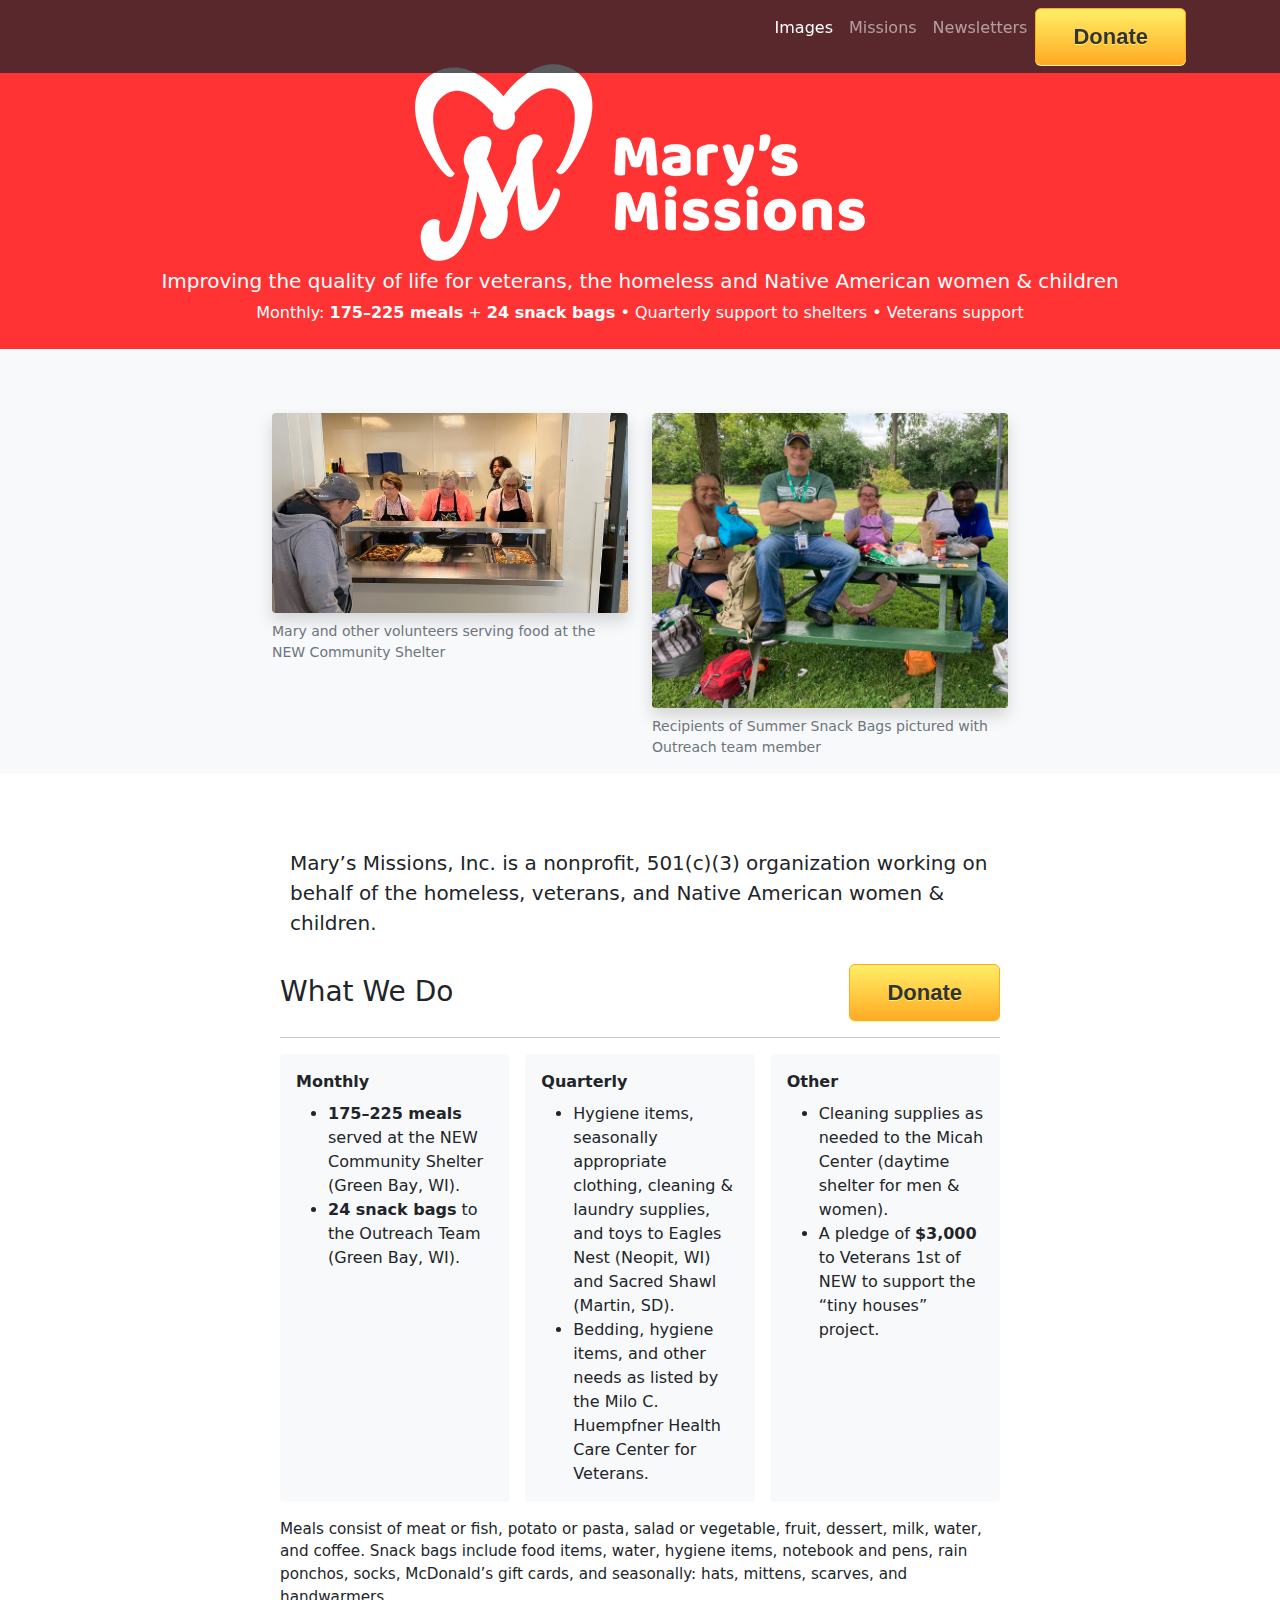
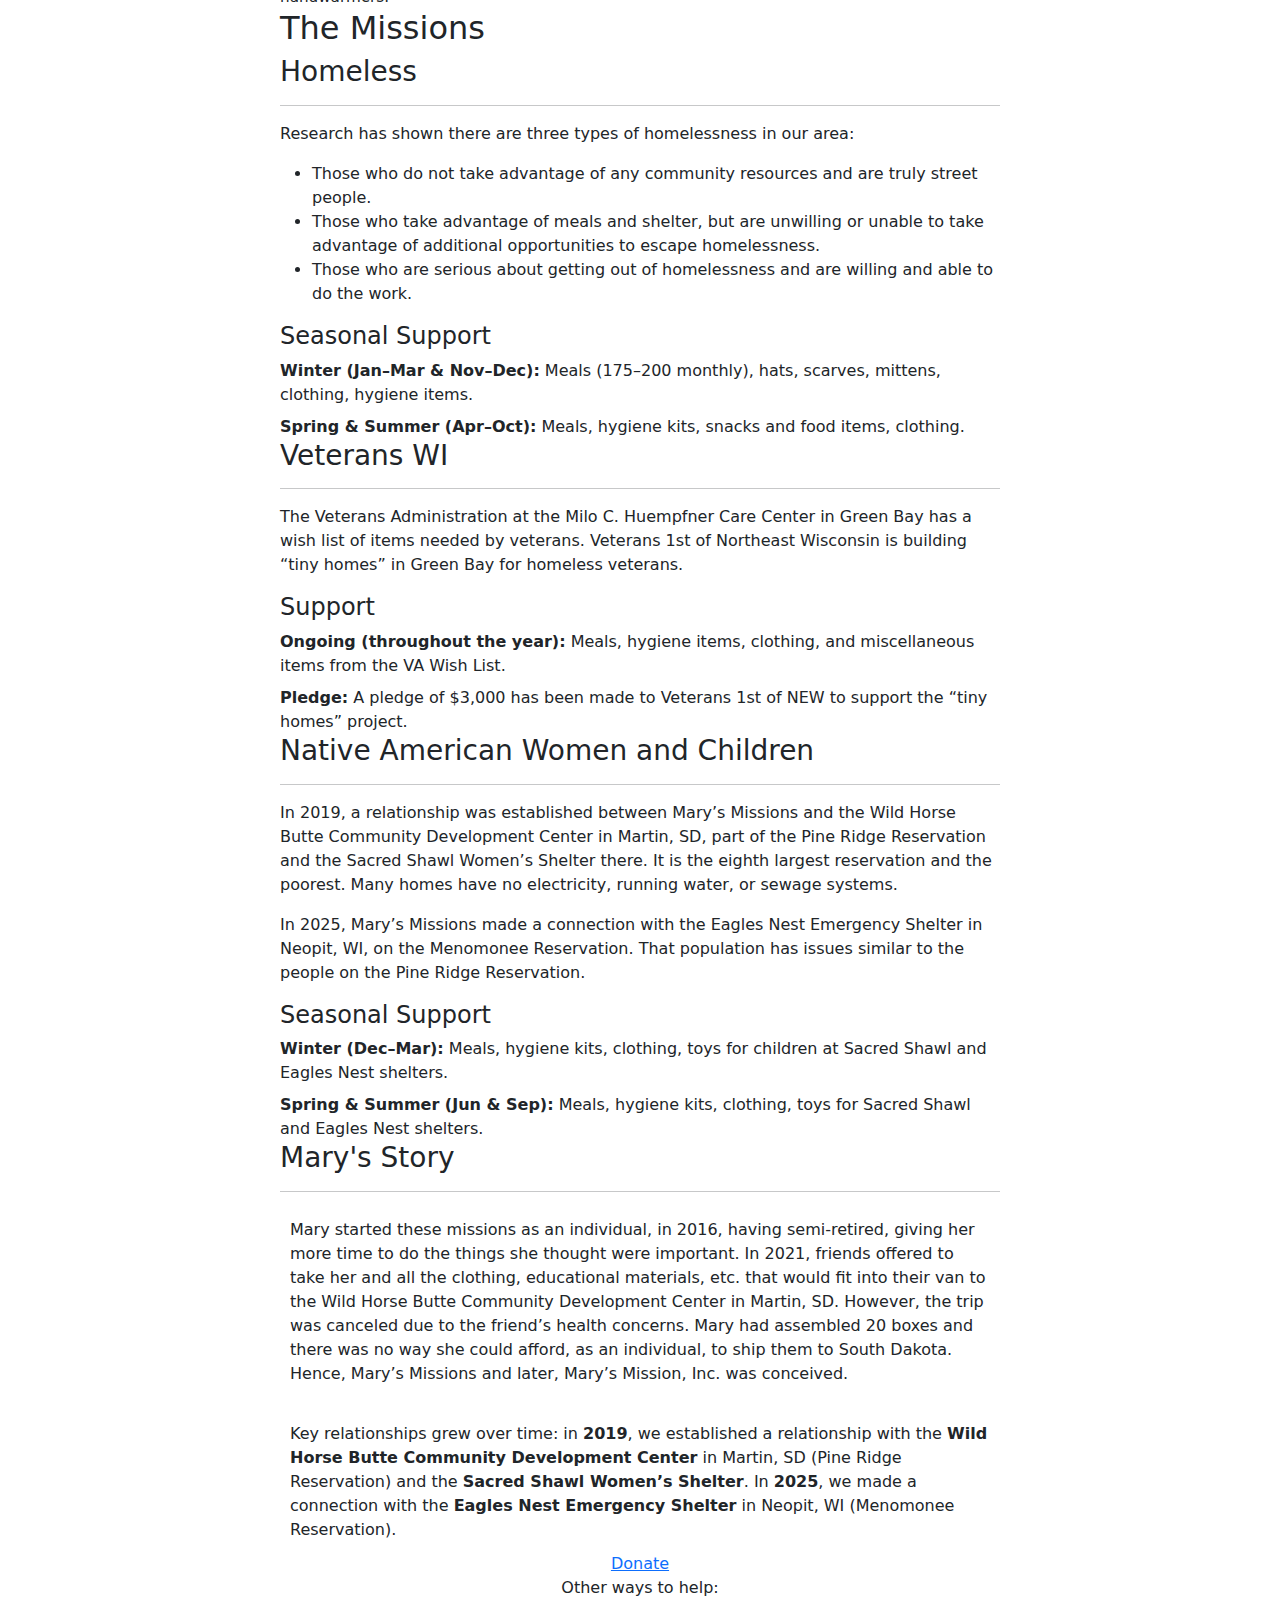
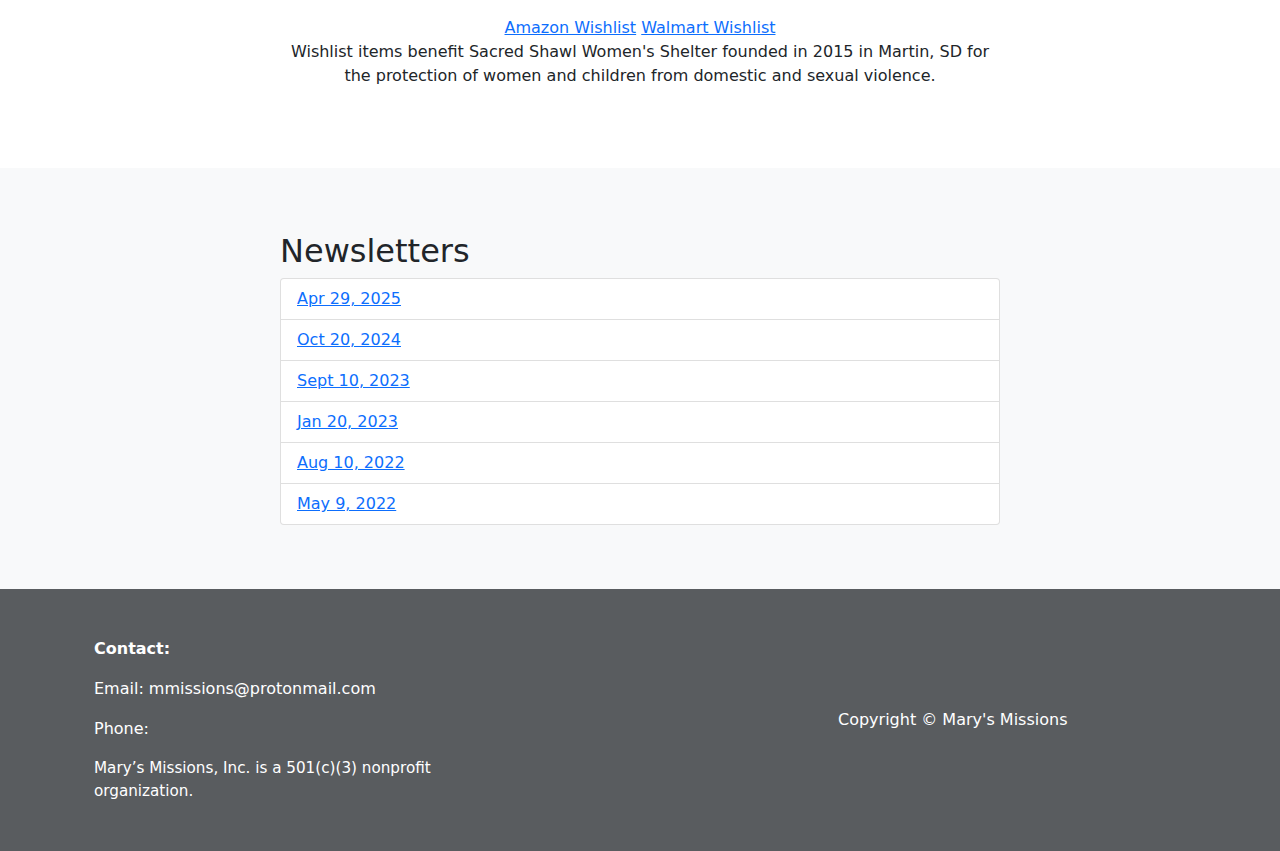
<file: two.html>
<!DOCTYPE html>
<html lang="en">
  <head>
    <meta charset="utf-8" />
    <meta name="viewport" content="width=device-width, initial-scale=1, shrink-to-fit=no" />
    <meta
      name="description"
      content="Improving the quality of life for veterans, the homeless and Native American women & children"
    />
    <title>Mary's Missions</title>
    <link rel="icon" type="image/x-icon" href="images/favicon.ico" />
    <!-- Core theme CSS (includes Bootstrap)-->
    <link href="css/styles.css" rel="stylesheet" />
  </head>
  <body id="page-top">
    <!-- Navigation-->
    <nav class="navbar navbar-expand-lg navbar-dark bg-dark fixed-top" id="mainNav">
      <div class="container px-4">
        <button
          class="navbar-toggler ms-auto"
          type="button"
          data-bs-toggle="collapse"
          data-bs-target="#navbarResponsive"
          aria-controls="navbarResponsive"
          aria-expanded="false"
          aria-label="Toggle navigation"
        >
          <span class="navbar-toggler-icon"></span>
        </button>
        <div class="collapse navbar-collapse" id="navbarResponsive">
          <ul class="navbar-nav text-end ms-auto">
            <li class="nav-item"><a class="nav-link" href="#images">Images</a></li>
            <li class="nav-item"><a class="nav-link" href="#missions">Missions</a></li>
            <li class="nav-item"><a class="nav-link" href="#newsletters">Newsletters</a></li>
            <li class="nav-item">
              <a
                href="https://www.paypal.com/donate/?hosted_button_id=6MADBJJNR4MZS"
                class="donateBtn"
                target="_blank"
                rel="noopener noreferrer"
                >Donate</a
              >
            </li>
          </ul>
        </div>
      </div>
    </nav>

    <!-- Header-->
    <header class="text-white" style="background-color: #ff3334">
      <div class="container px-4 text-center">
        <picture>
          <source srcset="images/v_logo_t.png" media="(max-width: 600px)" />
          <source srcset="images/h_logo_t.png" />
          <img src="images/h_logo_t.png" class="pb-2" alt="Mary's Missions logo" />
        </picture>

        <h1 class="lead">
          Improving the quality of life for veterans, the homeless and Native American women &amp; children
        </h1>

        <!-- Quick impact strip -->
        <p class="mb-0 mt-2" style="font-size: 1rem;">
          Monthly: <strong>175–225 meals</strong> + <strong>24 snack bags</strong> • Quarterly support to shelters • Veterans support
        </p>
      </div>
    </header>

    <!-- Images section -->
    <section class="bg-light pb-0" id="images">
      <div class="container">
        <div class="row justify-content-center">
          <div class="col-md-2"></div>

          <div class="col-md-4">
            <figure class="figure">
              <img
  src="images/volunteers.jpg"
  class="shadow figure-img img-fluid rounded fixed-img"
  alt="Mary and other volunteers serving food at the NEW Community Shelter"
/>

              <figcaption class="figure-caption">
                Mary and other volunteers serving food at the NEW Community Shelter
              </figcaption>
            </figure>
          </div>

          <div class="col-md-4">
            <figure class="figure">
				 <img
				  src="images/recipient-snackbag.jpg"
				  class="shadow figure-img img-fluid rounded fixed-img"
				  alt="Recipients of summer snack bags with an outreach team member"
				/>
              <figcaption class="figure-caption">
                Recipients of Summer Snack Bags pictured with Outreach team member
              </figcaption>
            </figure>
          </div>

          <div class="col-md-2"></div>
        </div>
      </div>
    </section>

    <!-- Missions section-->
    <section id="missions">
      <div class="container px-4">
        <div class="row gx-4 justify-content-center">
          <div class="col-lg-8">

            <p class="lead" style="padding: 10px">
              Mary’s Missions, Inc. is a nonprofit, 501(c)(3) organization working on behalf of the homeless,
              veterans, and Native American women &amp; children.
            </p>

            <!-- Quick Read / What We Do (skim-first) -->
            <div class="mission-card">
              <div class="d-flex justify-content-between align-items-center flex-wrap gap-2">
                <h3 class="mb-0">What We Do</h3>
                <a
                  href="https://www.paypal.com/donate/?hosted_button_id=6MADBJJNR4MZS"
                  class="donateBtn"
                  target="_blank"
                  rel="noopener noreferrer"
                  >Donate</a
                >
              </div>
              <hr />

              <div class="row g-3">
                <div class="col-md-4">
                  <div class="p-3 h-100 bg-light rounded">
                    <p class="mb-2"><strong>Monthly</strong></p>
                    <ul class="mb-0">
                      <li><strong>175–225 meals</strong> served at the NEW Community Shelter (Green Bay, WI).</li>
                      <li><strong>24 snack bags</strong> to the Outreach Team (Green Bay, WI).</li>
                    </ul>
                  </div>
                </div>

                <div class="col-md-4">
                  <div class="p-3 h-100 bg-light rounded">
                    <p class="mb-2"><strong>Quarterly</strong></p>
                    <ul class="mb-0">
                      <li>Hygiene items, seasonally appropriate clothing, cleaning &amp; laundry supplies, and toys to Eagles Nest (Neopit, WI) and Sacred Shawl (Martin, SD).</li>
                      <li>Bedding, hygiene items, and other needs as listed by the Milo C. Huempfner Health Care Center for Veterans.</li>
                    </ul>
                  </div>
                </div>

                <div class="col-md-4">
                  <div class="p-3 h-100 bg-light rounded">
                    <p class="mb-2"><strong>Other</strong></p>
                    <ul class="mb-0">
                      <li>Cleaning supplies as needed to the Micah Center (daytime shelter for men &amp; women).</li>
                      <li>A pledge of <strong>$3,000</strong> to Veterans 1st of NEW to support the “tiny houses” project.</li>
                    </ul>
                  </div>
                </div>
              </div>

              <p class="mt-3 mb-0" style="font-size: 0.95rem;">
                Meals consist of meat or fish, potato or pasta, salad or vegetable, fruit, dessert, milk, water, and coffee.
                Snack bags include food items, water, hygiene items, notebook and pens, rain ponchos, socks, McDonald’s gift cards, and seasonally: hats, mittens, scarves, and handwarmers.
              </p>
            </div>

            <h2>The Missions</h2>
            <!-- Homeless -->
            <div class="mission-card">
              <h3><i class="bi bi-house-fill"></i> Homeless <span style="font-weight: normal;"></span></h3>
              <hr />

              <p>Research has shown there are three types of homelessness in our area:</p>
              <ul>
                <li>Those who do not take advantage of any community resources and are truly street people.</li>
                <li>Those who take advantage of meals and shelter, but are unwilling or unable to take advantage of additional opportunities to escape homelessness.</li>
                <li>Those who are serious about getting out of homelessness and are willing and able to do the work.</li>
              </ul>

              <h4>Seasonal Support</h4>
              <p class="mb-2"><strong>Winter (Jan–Mar &amp; Nov–Dec):</strong> Meals (175–200 monthly), hats, scarves, mittens, clothing, hygiene items.</p>
              <p class="mb-0"><strong>Spring &amp; Summer (Apr–Oct):</strong> Meals, hygiene kits, snacks and food items, clothing.</p>
            </div>

            <!-- Veterans -->
            <div class="mission-card">
              <h3><i class="bi bi-person-badge-fill"></i> Veterans <span style="font-weight: normal;">WI</span></h3>
              <hr />

              <p class="mb-3">
                The Veterans Administration at the Milo C. Huempfner Care Center in Green Bay has a wish list of items needed by veterans.
                Veterans 1st of Northeast Wisconsin is building “tiny homes” in Green Bay for homeless veterans.
              </p>

              <h4>Support</h4>
              <p class="mb-2"><strong>Ongoing (throughout the year):</strong> Meals, hygiene items, clothing, and miscellaneous items from the VA Wish List.</p>
              <p class="mb-0"><strong>Pledge:</strong> A pledge of $3,000 has been made to Veterans 1st of NEW to support the “tiny homes” project.</p>

            </div>

            <!-- Native American Women and Children -->
            <div class="mission-card">
              <h3><i class="bi bi-heart-fill"></i> Native American Women and Children <span style="font-weight: normal;"></span></h3>
              <hr />

              <p>
                In 2019, a relationship was established between Mary’s Missions and the Wild Horse Butte Community Development Center in Martin, SD,
                part of the Pine Ridge Reservation and the Sacred Shawl Women’s Shelter there. It is the eighth largest reservation and the poorest.
                Many homes have no electricity, running water, or sewage systems.
              </p>

              <p class="mb-3">
                In 2025, Mary’s Missions made a connection with the Eagles Nest Emergency Shelter in Neopit, WI, on the Menomonee Reservation.
                That population has issues similar to the people on the Pine Ridge Reservation.
              </p>

              <h4>Seasonal Support</h4>
              <p class="mb-2"><strong>Winter (Dec–Mar):</strong> Meals, hygiene kits, clothing, toys for children at Sacred Shawl and Eagles Nest shelters.</p>
              <p class="mb-0"><strong>Spring &amp; Summer (Jun &amp; Sep):</strong> Meals, hygiene kits, clothing, toys for Sacred Shawl and Eagles Nest shelters.</p>
            </div>

            <!-- Mary's Story -->
            <div class="mission-card">
              <h3>Mary's Story</h3>
              <hr />

              <p style="padding: 10px;">
                Mary started these missions as an individual, in 2016, having semi-retired, giving her more time
to do the things she thought were important. In 2021, friends offered to take her and all the
clothing, educational materials, etc. that would fit into their van to the Wild Horse Butte
Community Development Center in Martin, SD. However, the trip was canceled due to the
friend’s health concerns. Mary had assembled 20 boxes and there was no way she could afford,
as an individual, to ship them to South Dakota. Hence, Mary’s Missions and later, Mary’s
Mission, Inc. was conceived.
              </p>

              <p style="padding: 10px;" class="mb-0">
                Key relationships grew over time: in <strong>2019</strong>, we established a relationship with the
                <strong>Wild Horse Butte Community Development Center</strong> in Martin, SD (Pine Ridge Reservation) and the
                <strong>Sacred Shawl Women’s Shelter</strong>. In <strong>2025</strong>, we made a connection with the
                <strong>Eagles Nest Emergency Shelter</strong> in Neopit, WI (Menomonee Reservation).
              </p>
            </div>

          </div>
        </div>
      </div>

      <div class="container px-4">
        <div class="row gx-4 justify-content-center">
          <div class="col-lg-8 text-center">
            <!-- Donate Button -->
            <a
              href="https://www.paypal.com/donate/?hosted_button_id=6MADBJJNR4MZS"
              class="bigdonateBtn"
              target="_blank"
              rel="noopener noreferrer"
              >Donate</a
            >

            <!-- Caption for other ways to help -->
            <p class="caption-help">Other ways to help:</p>

            <!-- Wishlist Buttons Container -->
            <div class="wishlist-btn-container">
              <!-- Amazon Wishlist Button -->
              <a
                href="https://www.amazon.com/hz/wishlist/ls/244W934XUDQ1N"
                class="wishlistBtn amazon"
                target="_blank"
                rel="noopener noreferrer"
                >Amazon Wishlist</a
              >
              <a
                href="https://www.walmart.com/registry/RR/2d42625e-af4d-4bcf-ad58-a68489e9f64a"
                class="wishlistBtn walmart"
                target="_blank"
                rel="noopener noreferrer"
                >Walmart Wishlist</a
              >
            </div>

            <!-- Wishlists Captions -->
            <p class="wishlist-caption">
              Wishlist items benefit Sacred Shawl Women's Shelter founded in 2015 in Martin, SD for the protection of women and children from domestic and sexual violence.
            </p>
          </div>
        </div>
      </div>
    </section>

    <!-- Newsletter section-->
    <section class="bg-light" id="newsletters">
      <div class="container px-4">
        <div class="row gx-4 justify-content-center">
          <div class="col-lg-8">
            <h2>Newsletters</h2>
            <ul class="list-group">
              <li class="list-group-item list-group-item-action">
                <a href="letters/2025_04_29.pdf" target="_blank" rel="noopener noreferrer">Apr 29, 2025</a>
              </li>
              <li class="list-group-item list-group-item-action">
                <a href="letters/2024_10_20.pdf" target="_blank" rel="noopener noreferrer">Oct 20, 2024</a>
              </li>
              <li class="list-group-item list-group-item-action">
                <a href="letters/2023_09_10.pdf" target="_blank" rel="noopener noreferrer">Sept 10, 2023</a>
              </li>
              <li class="list-group-item list-group-item-action">
                <a href="letters/2023_01_20.pdf" target="_blank" rel="noopener noreferrer">Jan 20, 2023</a>
              </li>
              <li class="list-group-item list-group-item-action">
                <a href="letters/2022_08_10.pdf" target="_blank" rel="noopener noreferrer">Aug 10, 2022</a>
              </li>
              <li class="list-group-item list-group-item-action">
                <a href="letters/2022_05_09.pdf" target="_blank" rel="noopener noreferrer">May 9, 2022</a>
              </li>
            </ul>
          </div>
        </div>
      </div>
    </section>

    <!-- Footer-->
    <footer class="py-5 bg-dark">
      <div class="container px-4">
        <div class="row align-items-center">
          <div class="col-md-4 m-0 text-white">
            <p class="font-weight-bold"><strong>Contact:</strong></p>
            <p>Email: mmissions@protonmail.com</p>
            <p>Phone: <span id="phone1"></span><span id="phone2"></span><span id="phone3"></span></p>
            <p class="mb-0" style="font-size: 0.95rem;">Mary’s Missions, Inc. is a 501(c)(3) nonprofit organization.</p>
          </div>
          <div class="col-md-4"></div>

          <div class="col-md-4 m-0 align-items-center text-white">
            <span>Copyright &copy; Mary's Missions</span>
          </div>
        </div>
      </div>
    </footer>

    <!-- Bootstrap core JS-->
    <script src="https://cdn.jsdelivr.net/npm/bootstrap@5.1.3/dist/js/bootstrap.bundle.min.js"></script>
    <!-- Core theme JS-->
    <script src="js/scripts.js"></script>
  </body>
</html>
</file>
